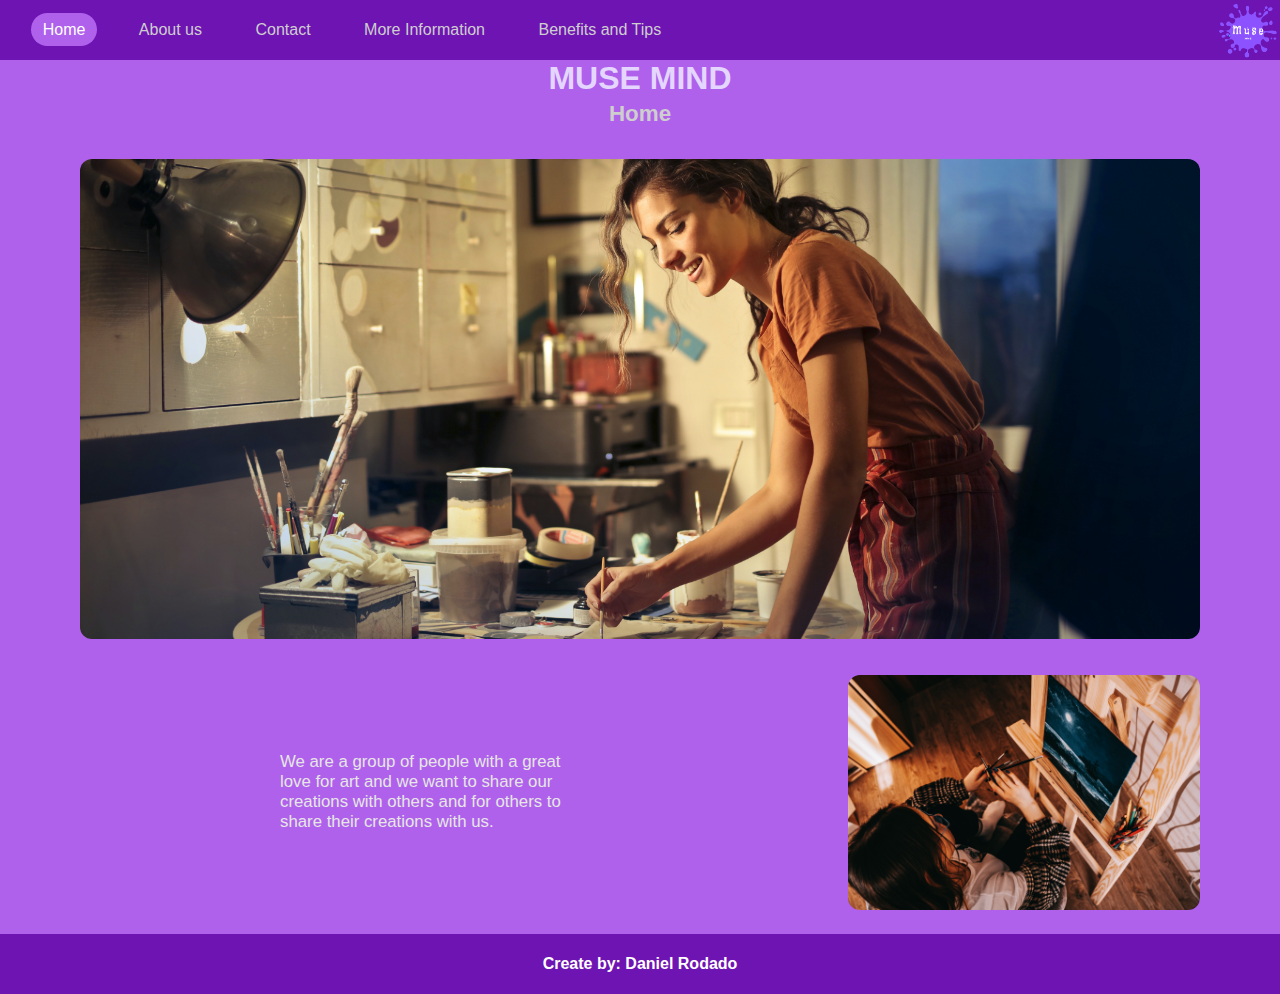
<file: index.html>
<!DOCTYPE html>
<html lang="en">
    <head>
        <meta charset="UTF-8">
        <meta name="viewport" content="width=device-width, initial-scale=1.0">
        <title>Muse Mind | Home</title>
        <link rel="stylesheet" href="./css/styles.css">
        <link rel="shortcut icon" href="./assets/img/icon.png" type="image/x-icon">
    </head>
    <body>
        <header>
            <nav class="nav">
                <ul class="nav__links">
                    <li><a class="nav-item nav-item--mod" href="#">Home</a></li>
                    <li><a class="nav-item" href="./assets/pages/aboutUs.html">About us</a></li>
                    <li><a class="nav-item" href="./assets/pages/contact.html">Contact</a></li>
                    <li><a class="nav-item" href="./assets/pages/information.html">More Information</a></li>
                    <li><a class="nav-item" href="./assets/pages/benefitsTips.html">Benefits and Tips</a></li>
                </ul>
                <a href="#">
                    <img class="nav-logo" src="./assets/img/logo.png" alt="logo">
                </a>
            </nav>
        </header>
        <main>
            <section class="home__section">
                <h1 class="title">MUSE MIND</h1>
                <article>
                    <h2 class="subtitle">Home</h2>
                    <img class="home-image-1" src="./assets/img/lightAndPainting.jpg" alt="Light and painting">
                    <div class="home__part-2">
                        <p class="home__part-2-text">
                            We are a group of people with a great love for art and
                            we want to share our creations with others and for
                            others to share their creations with us.
                        </p>
                        <img class="home-image-2" src="./assets/img/sea.jpg" alt="A woman painting">
                    </div>
                </article>
            </section>
        </main>
        <footer>
            <p class="text-footer">Create by: Daniel Rodado</p>
        </footer>
    </body>
</html>
</file>
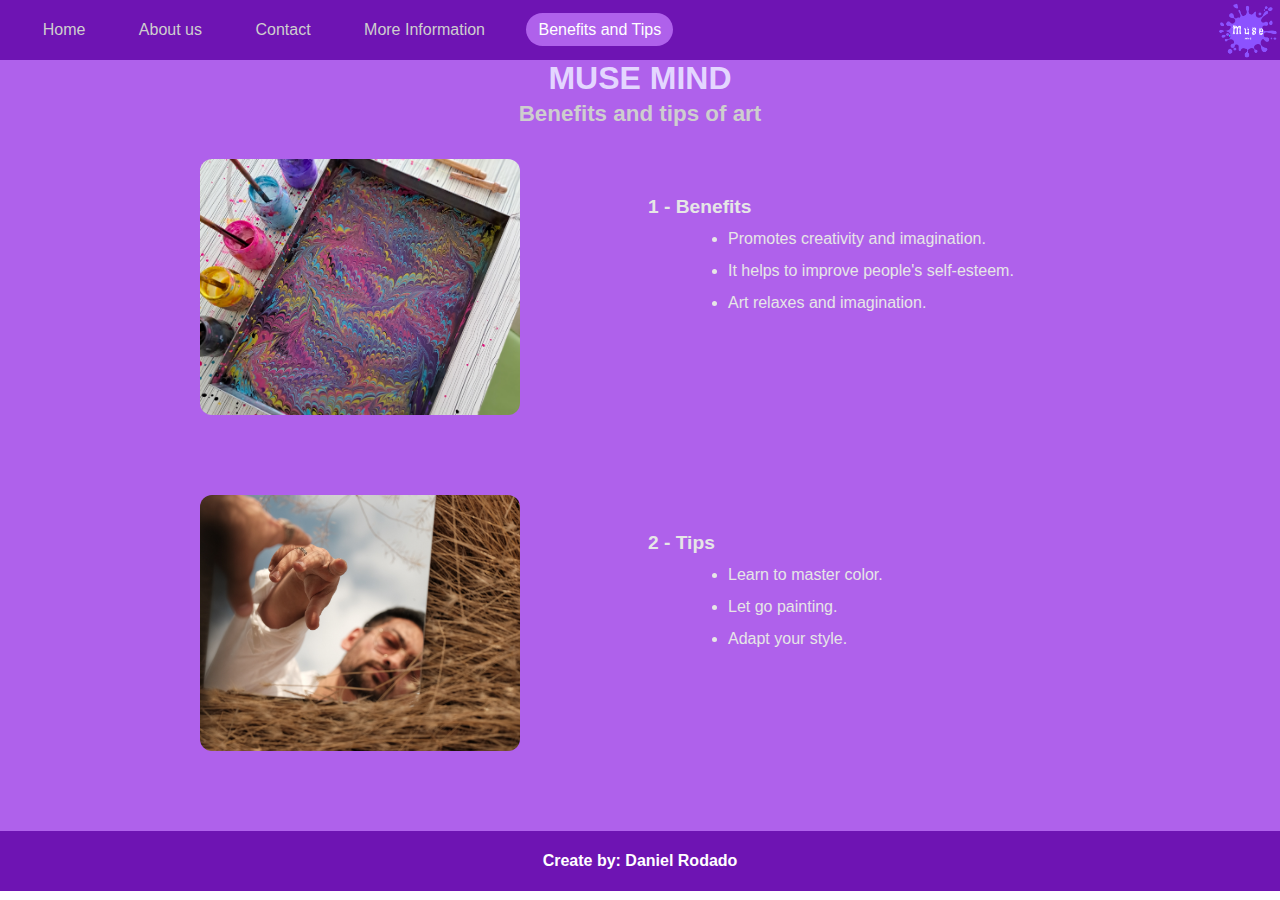
<file: assets/pages/benefitsTips.html>
<!DOCTYPE html>
<html lang="en">
    <head>
        <meta charset="UTF-8">
        <meta name="viewport" content="width=device-width, initial-scale=1.0">
        <title>Muse Mind | Benefits and Tips</title>
        <link rel="stylesheet" href="../../css/styles.css">
        <link rel="shortcut icon" href="../img/icon.png" type="image/x-icon">
    </head>
    <body>
        <header>
            <nav class="nav">
                <ul class="nav__links">
                    <li><a class="nav-item" href="../../index.html">Home</a></li>
                    <li><a class="nav-item" href="./aboutUs.html">About us</a></li>
                    <li><a class="nav-item" href="./contact.html">Contact</a></li>
                    <li><a class="nav-item" href="./information.html">More Information</a></li>
                    <li><a class="nav-item nav-item--mod" href="#">Benefits and Tips</a></li>
                </ul>
                <a href="../../index.html">
                    <img class="nav-logo" src="../img/logo.png" alt="logo">
                </a>
            </nav>
        </header>
        <main>
            <section class="benefits__section">
                <h1 class="title">MUSE MIND</h1>
                <article class="benefits__section-article">
                    <h2 class="subtitle subtitle--mod">Benefits and tips of art</h2>
                    <div class="article-content">
                    <img src="../img/art-painting.jpg" alt="Art painting">
                    <dl>
                        <dt>1 - Benefits</dt>
                        <dd>
                            <ul>
                                <li>Promotes creativity and imagination.</li>
                                <li>It helps to improve people's self-esteem.</li>
                                <li>Art relaxes and imagination.</li>
                            </ul>
                        </dd>
                    </dl>
                    </div>
                    <div class="article-content">
                        <img src="../img/boy-mirror.jpg" alt="Boy mirror">
                        <dl>
                            <dt>2 - Tips</dt>
                            <dd>
                                <ul>
                                    <li>Learn to master color.</li>
                                    <li>Let go painting.</li>
                                    <li>Adapt your style.</li>
                                </ul>
                            </dd>
                        </dl>
                    </div>
                </article>
            </section>
        </main>
        <footer>
            <p class="text-footer">Create by: Daniel Rodado</p>
        </footer>
    </body>
</html>
</file>
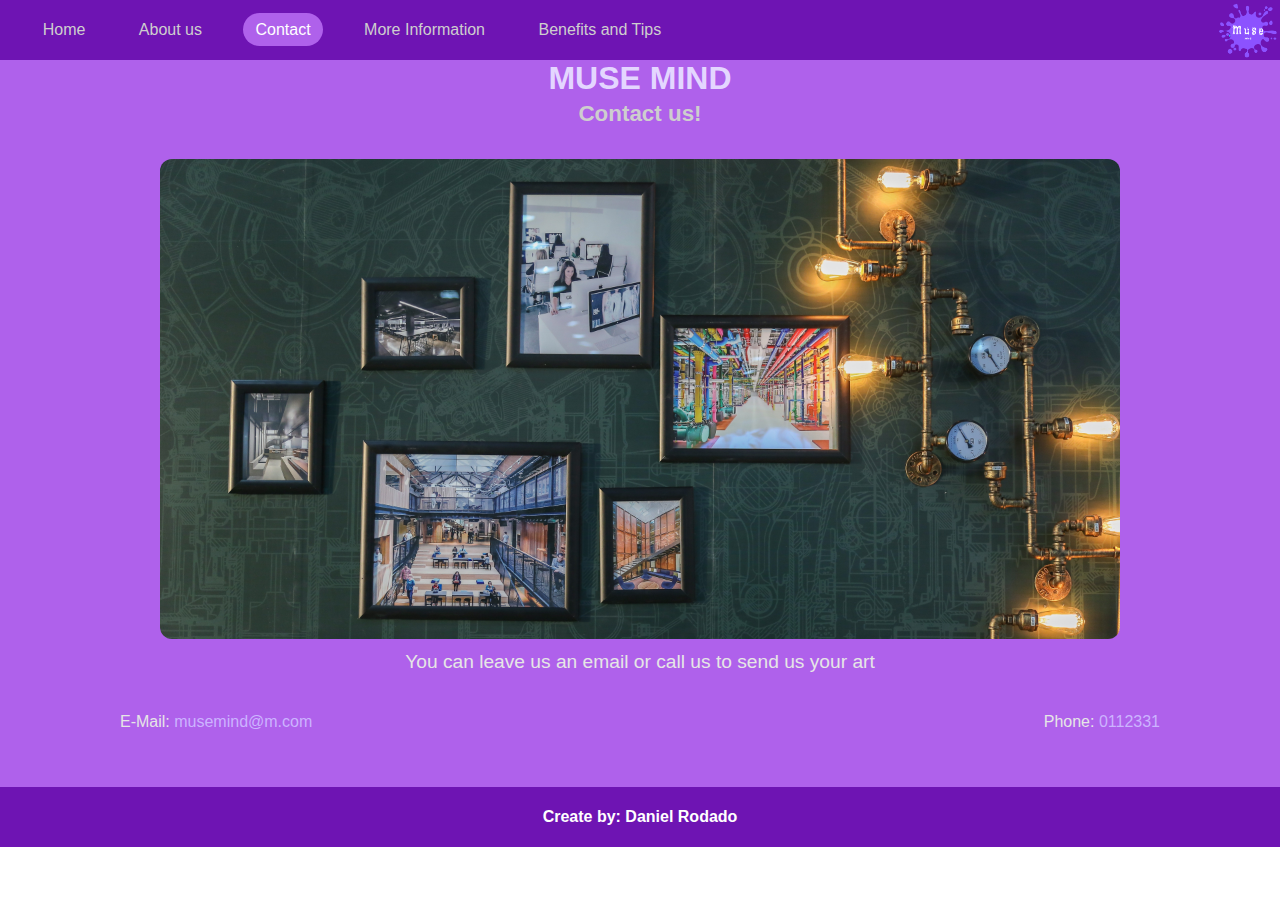
<file: assets/pages/contact.html>
<!DOCTYPE html>
<html lang="en">
    <head>
        <meta charset="UTF-8">
        <meta name="viewport" content="width=device-width, initial-scale=1.0">
        <title>Muse Mind | Contact</title>
        <link rel="stylesheet" href="../../css/styles.css">
        <link rel="shortcut icon" href="../img/icon.png" type="image/x-icon">
    </head>
    <body>
        <header>
            <nav class="nav">
                <ul class="nav__links">
                    <li><a class="nav-item" href="../../index.html">Home</a></li>
                    <li><a class="nav-item" href="./aboutUs.html">About us</a></li>
                    <li><a class="nav-item nav-item--mod" href="#">Contact</a></li>
                    <li><a class="nav-item" href="./information.html">More Information</a></li>
                    <li><a class="nav-item" href="./benefitsTips.html">Benefits and Tips</a></li>
                </ul>
                <a href="../../index.html">
                    <img class="nav-logo" src="../img/logo.png" alt="logo">
                </a>
            </nav>
        </header>
        <main>
            <section class="contact__section">
                <h1 class="title">MUSE MIND</h1>
                <article class="contact__section-article">
                    <h2 class="subtitle">Contact us!</h2>
                    <img class="contact-image" src="../img/imageFrame.jpg" alt="Painted pictures">
                    <p class="contact__section-article-text">
                        You can leave us an email or call us to send us your art
                    </p>
                    <div class="contact__section-information-of-contact">
                        <p>E-Mail: <a class="information-link" href="mailto:musemind@m.com">musemind@m.com</a></p>
                        <p>Phone: <a class="information-link" href="tel:+0112331">0112331</a></p>
                    </div>
                </article>
            </section>
        </main>
        <footer>
            <p class="text-footer">Create by: Daniel Rodado</p>
        </footer>
    </body>
</html>
</file>
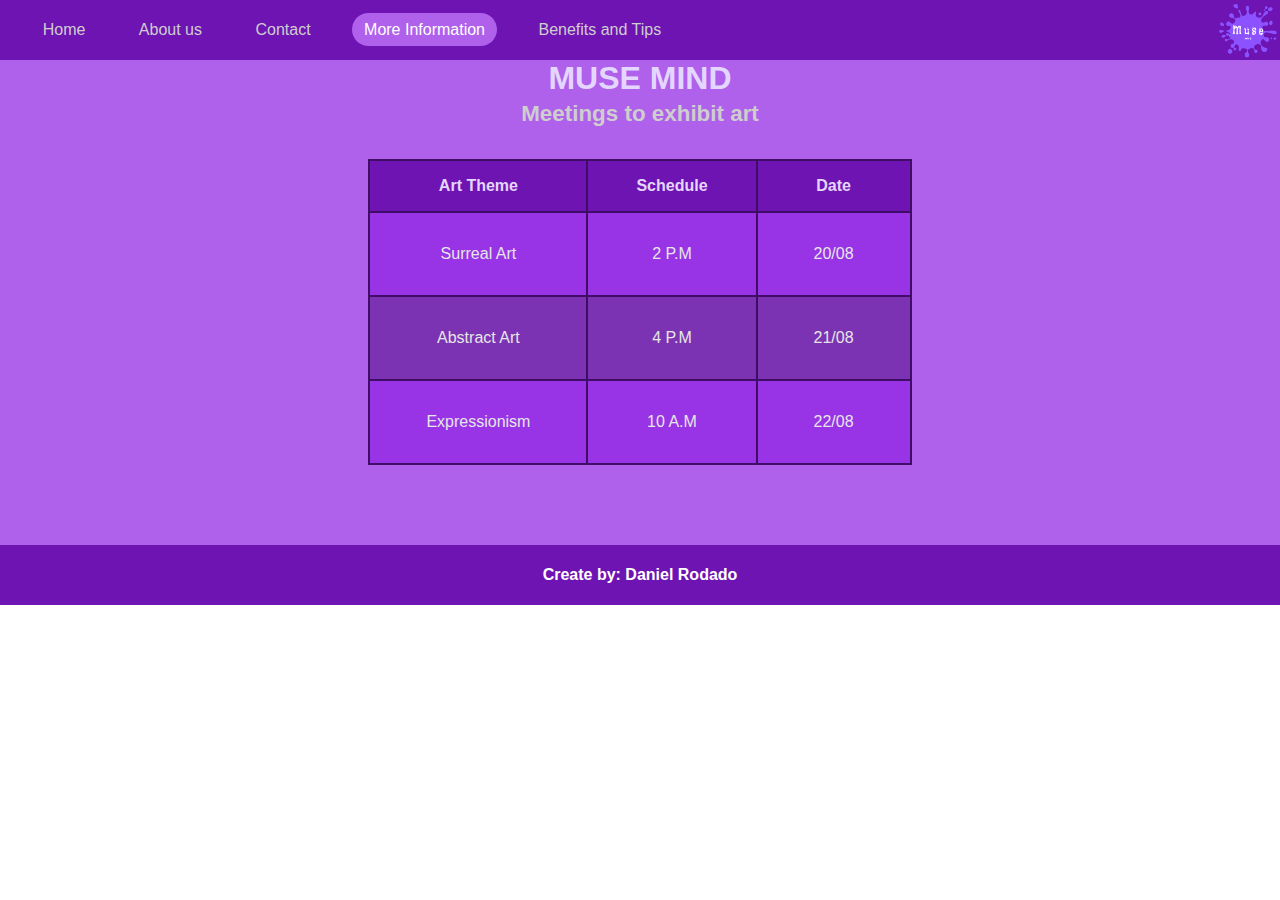
<file: assets/pages/information.html>
<!DOCTYPE html>
<html lang="en">
    <head>
        <meta charset="UTF-8">
        <meta name="viewport" content="width=device-width, initial-scale=1.0">
        <title>Muse Mind | More Information</title>
        <link rel="stylesheet" href="../../css/styles.css">
        <link rel="shortcut icon" href="../img/icon.png" type="image/x-icon">
    </head>
    <body>
        <header>
            <nav class="nav">
                <ul class="nav__links">
                    <li><a class="nav-item" href="../../index.html">Home</a></li>
                    <li><a class="nav-item" href="./aboutUs.html">About us</a></li>
                    <li><a class="nav-item" href="./contact.html">Contact</a></li>
                    <li><a class="nav-item nav-item--mod" href="#">More Information</a></li>
                    <li><a class="nav-item" href="./benefitsTips.html">Benefits and Tips</a></li>
                </ul>
                <a href="../../index.html">
                    <img class="nav-logo" src="../img/logo.png" alt="logo">
                </a>
            </nav>
        </header>
        <main>
            <section class="more-information__section">
                <h1 class="title">MUSE MIND</h1>
                <article class="more-information__section-article">
                    <h2 class="subtitle">Meetings to exhibit art</h2>
                    <table>
                        <thead class="table-head">
                            <tr>
                                <th>Art Theme</th>
                                <th>Schedule</th>
                                <th>Date</th>
                            </tr>
                        </thead>
                        <tbody>
                            <tr class="table-r1">
                                <td>Surreal Art</td>
                                <td>2 P.M</td>
                                <td>20/08</td>
                            </tr>
                            <tr class="table-r0">
                                <td>Abstract Art</td>
                                <td>4 P.M</td>
                                <td>21/08</td>
                            </tr>
                            <tr class="table-r1">
                                <td>Expressionism</td>
                                <td>10 A.M</td>
                                <td>22/08</td>
                            </tr>
                            </tbody>
                    </table>
                </article>
            </section>
        </main>
        <footer>
            <p class="text-footer">Create by: Daniel Rodado</p>
        </footer>
    </body>
</html>
</file>
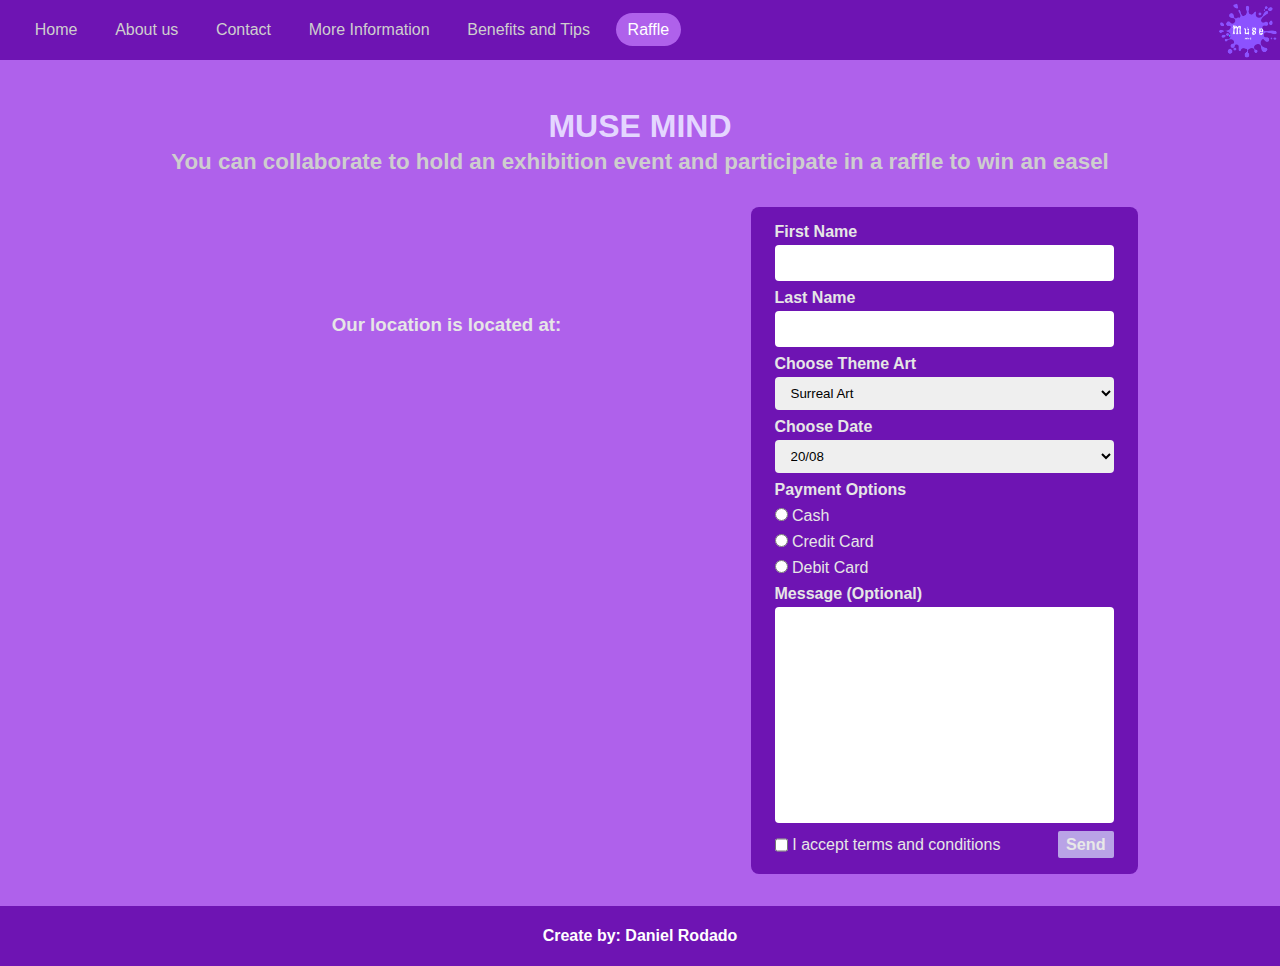
<file: assets/pages/raffle.html>
<!DOCTYPE html>
<html lang="en">
    <head>
        <meta charset="UTF-8">
        <meta name="viewport" content="width=device-width, initial-scale=1.0">
        <title>Muse Mind | Raffle</title>
        <link rel="stylesheet" href="../../css/styles.css">
        <link rel="shortcut icon" href="../img/icon.png" type="image/x-icon">
    </head>
    <body>
        <header>
            <nav class="nav">
                <ul class="nav__links">
                    <li><a class="nav-item" href="../../index.html">Home</a></li>
                    <li><a class="nav-item" href="./aboutUs.html">About us</a></li>
                    <li><a class="nav-item" href="./contact.html">Contact</a></li>
                    <li><a class="nav-item" href="./information.html">More Information</a></li>
                    <li><a class="nav-item" href="./benefitsTips.html">Benefits and Tips</a></li>
                    <li><a class="nav-item nav-item--mod" href="#">Raffle</a></li>
                </ul>
                <a href="../../index.html">
                    <img class="nav-logo" src="../img/logo.png" alt="logo">
                </a>
            </nav>
        </header>
        <main>
            <section class="rafle__section separation-top">
                <h1 class="title">MUSE MIND</h1>
                <h2 class="subtitle">
                    You can collaborate to hold an exhibition event and
                    participate in a raffle to win an easel
                </h2>
                <div class="rafle__section-container">
                    <article class="rafle__section-container-article-map">
                        <h3>Our location is located at:</h3>
                        <iframe
                            src="https://www.google.com/maps/embed?pb=!1m18!1m12!1m3!1d37398.308310233166!2d-118.26091538125755!3d34.054779817213536!2m3!1f0!2f0!3f0!3m2!1i1024!2i768!4f13.1!3m3!1m2!1s0x80c2c75ddc27da13%3A0xe22fdf6f254608f4!2sLos%20%C3%81ngeles%2C%20California%2C%20EE.%20UU.!5e0!3m2!1ses-419!2sco!4v1692227097615!5m2!1ses-419!2sco"
                            width="400"
                            height="300"
                            style="border: 0"
                            allowfullscreen=""
                            loading="lazy"
                            referrerpolicy="no-referrer-when-downgrade"
                        ></iframe>
                    </article>
                    <form action="./show_data.html" method="get" class="rafle__section-container-form">
                        <fieldset class="form-field">
                            <label for="f-name">First Name</label>
                            <input class="input-form" type="text" id="f-name" name="firt-name" required>
                            <label for="l-name">Last Name</label>
                            <input class="input-form" type="text" id="l-name" name="firt-name" required>
                            <label for="themes-art">Choose Theme Art</label>
                            <select id="themes-art" name="theme-art">
                                <option>Surreal Art</option> 
                                <option>Abstract Art</option>
                                <option>Expressionism</option>
                            </select>
                            <label for="dates-art">Choose Date</label>
                            <select id="dates-art" name="date-art">
                                <option title="Surreal Art">20/08</option > 
                                <option title="Abstract Art">21/08</option>
                                <option title="Expressionism">22/08</option>
                            </select>
                        </fieldset>
                        <fieldset class="form-field">
                            <legend id="form-field-legend">Payment Options</legend>
                            <fieldset class="form-payment-option">
                                <input type="radio" name="option-of-payment" id="cash" value="cash" required>
                                <label for="cash">Cash</label>
                            </fieldset>
                            <fieldset class="form-payment-option">
                                <input type="radio" name="option-of-payment" id="credit-card" value="credit-card" required>
                                <label for="credit-card">Credit Card</label>
                            </fieldset>
                            <fieldset class="form-payment-option">
                                <input type="radio" name="option-of-payment" id="debit-card" value="debit-card" required>
                                <label for="debit-card">Debit Card</label>
                            </fieldset>
                        </fieldset>
                        <fieldset class="form-field">
                            <label for="message">Message (Optional)</label>
                            <textarea class="input-form" name="message-user" id="message" cols="30" rows="10"></textarea>
                        </fieldset>
                        <fieldset class="form-field">
                            <fieldset>
                                <input type="checkbox" name="accept-conditions" id="accept" value="conditions-accepted" required>
                                <label for="accept">I accept terms and conditions</label>
                            </fieldset>
                            <input type="submit" value="Send" class="form-btn">
                        </fieldset>
                    </form>
                </div>
            </section>
        </main>
        <footer>
            <p class="text-footer">Create by: Daniel Rodado</p>
        </footer>
    </body>
</html>
</file>
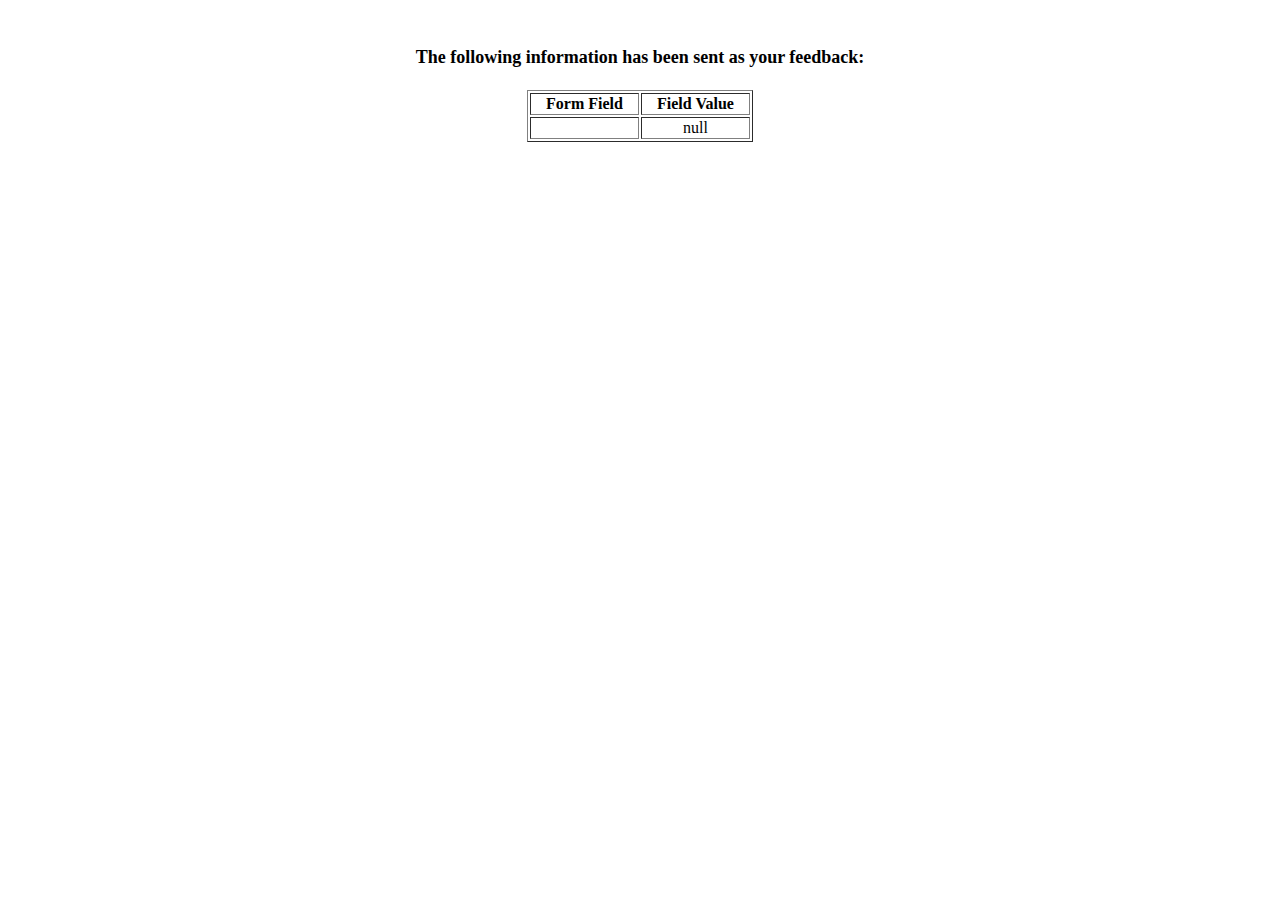
<file: assets/pages/show_data.html>
<html>
<head>
<title>Feedback Sent</title>
</head>
<body>
<p align=center>&nbsp;</p>
<h1 align=center><font size="+1">The following information has been sent as your
  feedback:</font></h1>

<table border="1" align=center width="226">
  <tr>
    <th align="center">Form Field</th>
    <th align="center">Field Value</th>
  </tr>

<script language="javascript">
var args = location.search.substr(1).split('&');
for (var i = 0; i < args.length; ++i) {
  var parts = args[i].split('=');
  if (parts != null) {
    var field = parts[0];
    var value = parts[1];
    if (value == null) {
      value = "null"
    }
    else {
      value = '"' + unescape(value.replace(/\+/g, ' ')) + '"';
    }

    document.writeln('<tr><td align="center">' + field + '</td>');
    document.writeln('<td align="center">' + value + '</td></tr>');
  }
}
</script>

<noscript>
<tr><td>
<p>You need to turn on Javascript in your browser.</p>

<p>In Microsoft Internet Explorer 4 or greater:</p>
<ul>
<li>From the "Tools" menu (in IE 4, it's the "View" menu), select "Internet Options".</li>
<li>Click on the "Security" tab.</li>
<li>Click on the "Custom Level" button. (In IE 4, select "Custom"
and then click on "Settings...".)</li>
<li>Under "Active scripting" make sure "Enable" is selected.</li>
</ul>

<p>In Netscape version 4 or greater:</p>
<ul>
<li>From the <b>Edit</b> menu, select <b>Preferences</b>.</li>
<li>In the <b>Category</b> list on the left, click on the word "Advanced".</li>
<li>In the panel on the right, make sure "Enable JavaScript" is checked.</li>
<li>Click the <b>OK</b> button.</li>
</ul>

</td></tr>
</noscript>

</table>
</body>
</html>
</file>
<file: css/styles.css>
:root {
    --background-color: hwb(274 38% 8%);
    --color-princi: hwb(274 11% 10%);
    --color-secund: hwb(274 17% 60%);
    --tercer-color: hwb(274 8% 30%);
    --cuarto-color: hwb(274 5% 60%);
    --color-title: hwb(260 84% 0%);
    --color-subtitle: hwb(260 84% 20%);
    --color-text: hwb(260 94% 10%);
    --color-text-2: hwb(260 64% 10%);
}

* {
    margin: 0;
    padding: 0;
    box-sizing: border-box;
    font-family: Verdana, Geneva, Tahoma, sans-serif;
}

img {
    border-radius: 0.75rem;
}

a {
    text-decoration: none;
}

header,
footer {
    height: 3.75rem;
    background-color: hwb(274 8% 30%);
}

/* header */

.nav {
    display: flex;
    justify-content: space-between;
    height: 100%;
    overflow: hidden;
}

.nav__links {
    display: flex;
    justify-content: space-around;
    align-items: center;
    width: 42rem;
    margin-left: 1rem;
    list-style: none;
}

.nav-item {
    color: hwb(260 84% 20%);
    padding: 0.5rem 0.75rem;
    border-radius: 5rem;
    transition: background-color 500ms, color 150ms;
}

.nav-item:hover {
    background-color: hwb(274 11% 20%);
}

.nav-item:focus {
    color: #fff;
}

.nav-item--mod {
    background-color: var(--background-color);
    color: #fff;
}

.nav-item--mod:hover {
    background-color: var(--background-color);
    color: #fff;
    box-shadow: none;
}

.nav-logo {
    width: 4rem;
    transition: transform 150ms;
}
.nav-logo:hover {
    transform: scale(1.2);
}
.nav-logo:active {
    transform: scale(1);
}

/* header */

main {
    display: flex;
    justify-content: center;
    background-color: var(--background-color);
}

/* footer */

footer {
    display: flex;
    justify-content: center;
    align-items: center;
}

.text-footer {
    color: hwb(0 100% 0%);
    font-weight: bold;
}

/* footer */

.separation-top {
    margin-top: 3rem;
}

/* Home */
.home__section {
    width: 70rem;
}

.title {
    font-size: 2rem;
    color: hwb(260 84% 0%);
    margin-bottom: 0.25rem;
}

.subtitle {
    color: hwb(260 84% 20%);
    margin-bottom: 2rem;
    font-size: 1.4rem;
}

.title,
.subtitle {
    text-align: center;
}

.home-image-1 {
    width: 100%;
    height: 30rem;
    object-fit: cover;
    object-position: 0 80%;
}

.home__part-2 {
    display: flex;
    justify-content: flex-end;
    align-items: center;
    gap: 25%;
    margin-top: 2rem;
    margin-bottom: 1.5rem;
}

.home__part-2-text {
    width: 18rem;
    font-size: 1.05rem;
    color: var(--color-text);
}

.home-image-2 {
    width: 22rem;
}

/* Home */

/* About Us */

.about-us__section,
.contact__section {
    width: 65rem;
}

.about-us-article {
    display: flex;
    gap: 25%;
    align-items: center;
    margin-bottom: 4rem;
}

.about-us-text {
    font-size: 1rem;
    font-weight: 600;
    color: var(--color-text);
}

.about-us-image,
.article-content img {
    width: 20rem;
    height: 16rem;
    object-fit: cover;
}

/* About Us */

/* Contact */

.contact__section-article {
    display: flex;
    flex-direction: column;
    align-items: center;
}

.contact-image {
    width: 60rem;
    height: 30rem;
    object-fit: cover;
}

.contact__section-article-text {
    font-size: 1.2rem;
    margin-top: 0.75rem;
    color: var(--color-text);
}

.contact__section-information-of-contact {
    display: flex;
    justify-content: space-between;
    margin-top: 2.5rem;
    margin-bottom: 3.5rem;
    width: 100%;
}

.contact__section-information-of-contact p {
    color: var(--color-text);
}

.information-link {
    color: hwb(260 70% 0%);
}

.information-link:hover {
    text-decoration: underline;
}

/* Contact */

/* information */
table,
tr,
th,
td {
    text-align: center;
    border: solid 2px hwb(274 5% 60%);
    padding: 2rem 3.5rem;
    border-collapse: collapse;
    color: var(--color-text);
}

th {
    padding: 1rem 3rem;
    color: var(--color-title);
}

.more-information__section-article {
    margin-bottom: 5rem;
}

.table-head {
    background-color: hwb(274 8% 30%);
}
.table-r1 {
    background-color: hwb(274 20% 10%);
}
.table-r0 {
    background-color: hwb(274 20% 30%);
}

/* information */

/* benefits */

.benefits__section {
    width: 55rem;
}

.article-content {
    display: flex;
    justify-content: start;
    align-items: center;
    gap: 8rem;
    margin-bottom: 5rem;
}

.article-content dl {
    list-style: none;
    padding-left: 0;
    color: var(--color-text);
    line-height: 2rem;
    padding-bottom: 4rem;
}

.article-content dl dt {
    font-weight: bold;
    font-size: 1.2rem;
}

.article-content dd {
    padding-left: 5rem;
}

/* benefits */

/* raffle */

.rafle__section-container {
    display: flex;
    justify-content: space-between;
    align-items: center;
    margin-bottom: 2rem;
}

.rafle__section-container-article-map {
    display: flex;
    flex-direction: column;
    align-items: center;
    gap: 1rem;
}

.rafle__section-container-article-map h3 {
    color: var(--color-text);
}
.rafle__section-container-article-map iframe {
    width: 38rem;
    height: 26rem;
}

.rafle__section-container-form {
    display: flex;
    flex-direction: column;
    border-radius: 0.5rem;
    background-color: hwb(274 8% 30%);
    padding: 1rem 1.5rem;
    transition: box-shadow 0.5s;
}

.rafle__section-container-form:valid {
    box-shadow: 0px 5px 1rem hwb(274 8% 60%);
}

fieldset {
    border: none;
}

.input-form,
.rafle__section-container-form select {
    border: none;
    outline: none;
    border-radius: 0.25rem;
    padding: 0.5rem 0.75rem;
}

.input-form {
    font-size: 1.05rem;
    transition: box-shadow 200ms;
}

.input-form,
.form-field:first-child select {
    margin-bottom: 0.5rem;
}

.input-form:focus:invalid:not(textarea) {
    box-shadow: 0 0 0 3px hwb(0 40% 0%);
}

.input-form:focus:valid:not(textarea) {
    box-shadow: 0 0 0 3px hwb(120 40% 20%);
}

.form-field {
    display: flex;
    flex-direction: column;
}

.rafle__section-container-form label,
#form-field-legend {
    color: var(--color-text);
}

.form-field:first-child label,
#form-field-legend {
    font-weight: bold;
    margin-bottom: 0.25rem;
}

#form-field-legend {
    margin-bottom: 0.5rem;
}

.form-payment-option {
    margin-bottom: 0.5rem;
}

.form-payment-option input:checked + label {
    font-weight: bold;
}
.form-field:nth-child(3) {
    font-weight: bold;
    gap: 0.25rem;
}

textarea {
    resize: none;
}

.form-field:last-child {
    flex-direction: row;
    align-items: center;
    justify-content: space-between;
}

.form-field:last-child fieldset {
    display: flex;
    gap: 0.3rem;
}

.form-btn {
    padding: 0.25rem 0.5rem;
    font-size: 1.01rem;
    font-weight: bold;
    border: none;
    border-radius: 2px;
    color: hwb(260 100% 10%);
    background-color: hwb(260 64% 10%);
    cursor: pointer;
    transition: box-shadow 150ms, transform 50ms;
}

.form-btn:hover {
    box-shadow: 0 0 0 3px hwb(260 40% 10%);
}

.form-btn:active {
    transform: scale(0.9);
}

/* raffle */

/* tablet */
@media only screen and (max-width: 1024px) {
    footer {
        display: none;
    }

    /* header */
    header {
        height: 19rem;
    }

    .nav {
        flex-direction: column-reverse;
        align-items: center;
        padding-bottom: 0.5rem;
    }

    .nav__links {
        margin: 0;
        flex-direction: column;
        justify-content: space-around;
        flex: 1 1 0%;
    }

    .nav-logo {
        margin-top: 0.5rem;
        width: 4.5rem;
    }

    /* header */
    /* home */
    .home__section {
        width: 95%;
    }

    .home__part-2 {
        flex-direction: column-reverse;
        justify-content: center;
        margin-top: 6rem;
        gap: 3rem;
    }

    .home-image-2 {
        width: 70%;
    }

    .home__part-2-text {
        width: 75%;
    }
    /* home */
    /* about */
    .about-us-article {
        flex-direction: column;
        gap: 1rem;
    }

    .about-us-image {
        width: 28rem;
        height: 24rem;
    }
    /* about */
    /* contact */
    .contact__section {
        width: 46rem;
    }

    .contact-image {
        width: 100%;
    }

    .contact__section-information-of-contact {
        flex-direction: column;
        align-items: flex-start;
        gap: 0.25rem;
    }
    /* contact */
    /* more information */
    .more-information__section {
        width: 80%;
        height: 100vh;
    }

    .more-information__section-article {
        display: flex;
        flex-direction: column;
        align-items: center;
    }

    table {
        width: 100%;
    }

    /* more information */
    /* benefits */

    .benefits__section {
        width: 35rem;
    }

    .benefits__section-article .article-content {
        flex-direction: column;
        gap: 0.5rem;
        margin-bottom: 1rem;
    }

    .benefits__section-article .article-content img {
        width: 100%;
        height: 20rem;
    }

    .article-content dl {
        padding: 0;
        padding-left: 2rem;
        align-self: start;
    }
    /* benefits */
    /* rafle */
    .rafle__section {
        width: 40rem;
    }

    .rafle__section-container {
        flex-direction: column-reverse;
        gap: 2rem;
    }

    .rafle__section-container-form {
        width: 100%;
    }

    .form-field:last-child {
        margin-top: 0.5rem;
    }

    .form-btn {
        font-size: 1.1rem;
        padding: 0.5rem 0.75rem;
    }

    .form-btn:active {
        transform: none;
    }

    .rafle__section-container-article-map iframe {
        width: 28rem;
        height: 16rem;
    }
    /* rafle */
}

@media only screen and (min-width: 320px) and (max-width: 768px) {
    /* home */
    .home__section {
        width: 95%;
    }

    .home-image-1 {
        height: auto;
    }

    .home__part-2 {
        margin-top: 3rem;
    }

    .home__part-2-text {
        text-align: center;
    }
    /* home */
    /* about */
    .about-us__section {
        width: 70%;
    }

    .about-us-image {
        width: 100%;
        height: 20rem;
    }

    .about-us-text {
        text-align: center;
    }
    /* about */
    /* contact */
    .contact__section {
        width: 95%;
    }

    .contact-image {
        width: 100%;
        height: auto;
    }

    .contact__section-article-text {
        text-align: center;
    }
    /* contact */
    /* more information */
    .more-information__section {
        width: 90%;
    }

    table {
        transform: scale(0.9);
    }

    td {
        padding: 2rem 1.2rem;
    }

    th {
        padding: 1rem 0.25rem;
    }
    /* more information */
    /* benefits */
    .benefits__section {
        width: 75%;
    }

    .benefits__section-article .article-content img {
        width: 100%;
        height: 15rem;
    }
    /* benefits */
    /* rafle */
    .rafle__section {
        width: 80%;
    }

    .input-form {
        width: 100%;
    }
    
    .rafle__section-container-article-map {
        width: 100%;
        height: auto;
    }

    .rafle__section-container-article-map h3 {
        text-align: center;
    }

    .rafle__section-container-article-map iframe {
        width: 70%;
        height: 50%;
    }
    /* rafle */
}
</file>
